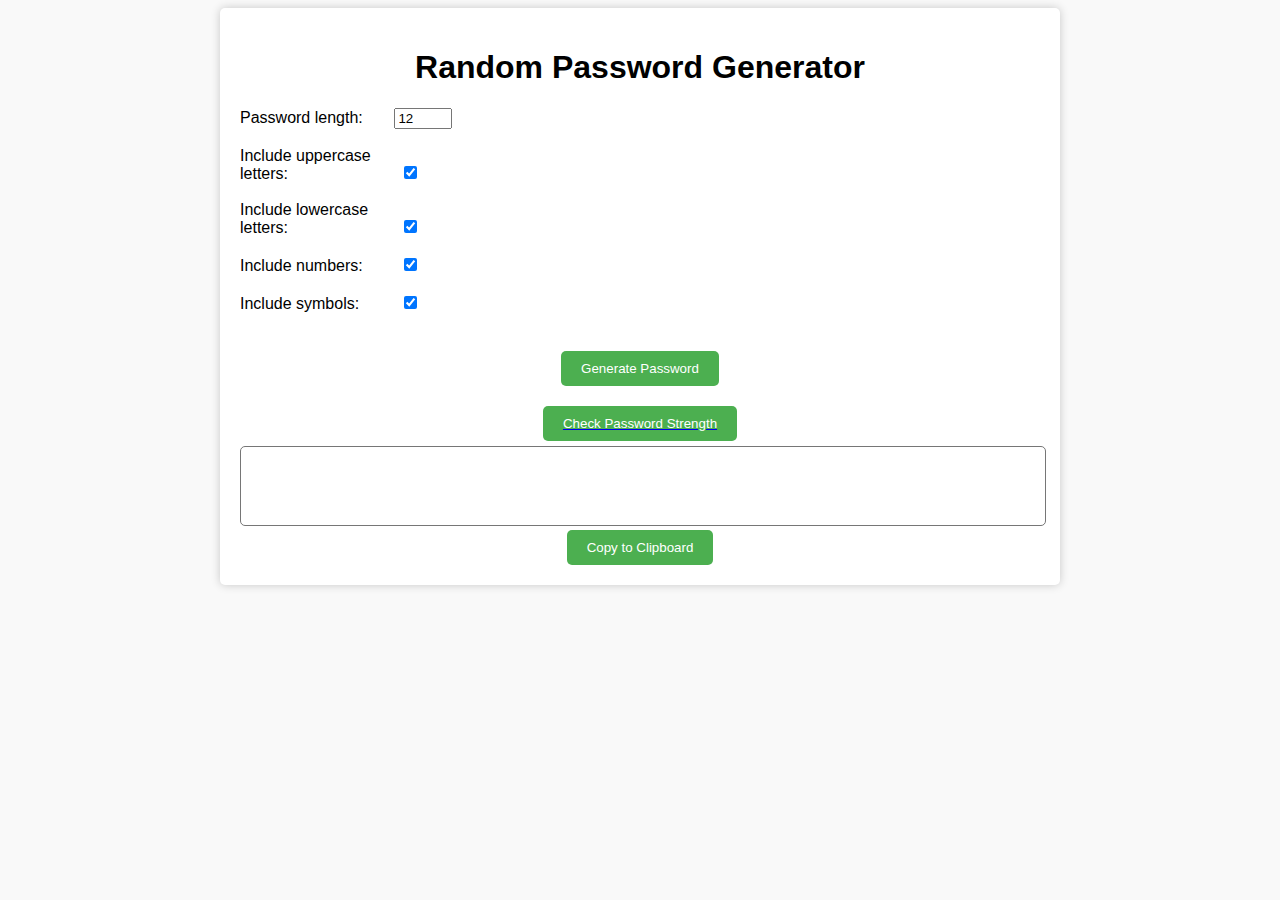
<file: index.html>
<!DOCTYPE html>
<html lang="en">
<head>
    <meta charset="UTF-8">
    <title>Generator silnego hasła</title>
    <link rel="stylesheet" href="style.css">
</head>
<body>
    <div class="container">
        <h1>Random Password Generator</h1>
        <div class="config">
            <label for="length">Password length:</label>
            <input type="number" id="length" name="length" min="6" max="50" value="12">
            <br>
            <br>
            <label for="uppercase">Include uppercase letters:</label>
            <input type="checkbox" id="uppercase" name="uppercase" checked>
            <br>
            <br>
            <label for="lowercase">Include lowercase letters:</label>
            <input type="checkbox" id="lowercase" name="lowercase" checked>
            <br>
            <br>
            <label for="numbers">Include numbers:</label>
            <input type="checkbox" id="numbers" name="numbers" checked>
            <br>
            <br>
            <label for="symbols">Include symbols:</label>
            <input type="checkbox" id="symbols" name="symbols" checked>
            <br>
            <br>
            <button id="generate-btn" onclick="generatePassword()">Generate Password</button>
            <a href="strength/index.html"><button id="strength-btn">Check Password Strength</button></a>
        </div>
        <div class="result">
            <textarea id="password" readonly></textarea>
            <button id="copy-btn" onclick="copyPassword()">Copy to Clipboard</button>
        </div>
    </div>
    <script src="script.js"></script>
</body>
</html>
</file>
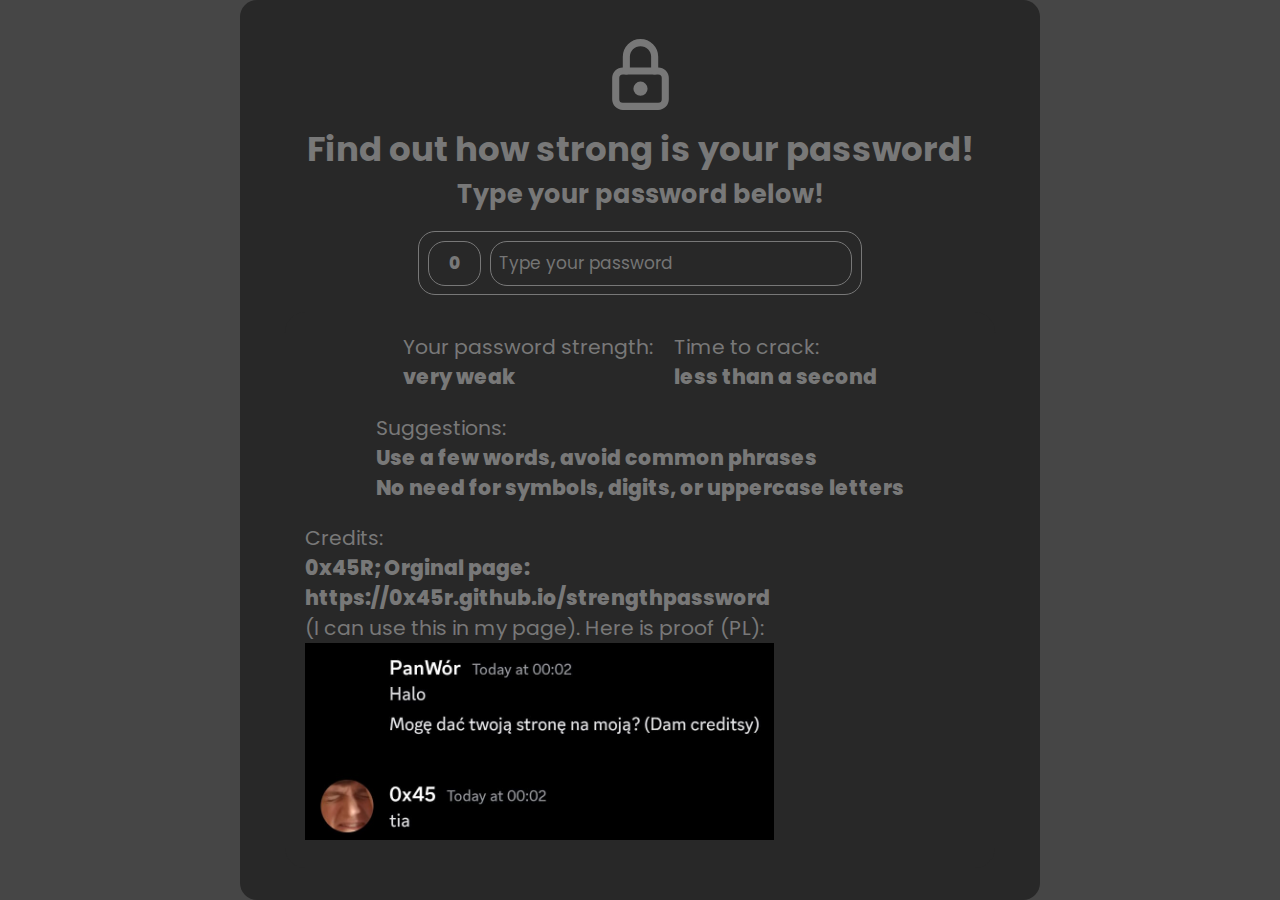
<file: strength/index.html>
<!DOCTYPE html>
<html>
  <head>
    <script type="text/javascript" src="js/modules/zxcvbn.js"></script>
    <script src="js/script.js" defer></script>
    <link rel="stylesheet" href="css/style.css">
    <meta name="viewport" content="width=device-width, initial-scale=1" >
    <meta charset="UTF-8">
    <title>Password Strength</title>
  </head>
  <body>
    <main>
      <div class="tool-description">       
        <svg xmlns="http://www.w3.org/2000/svg" class="lock-icon" viewBox="0 0 24 24" stroke-width="2" stroke="currentColor" fill="none" stroke-linecap="round" stroke-linejoin="round">
         <path stroke="none" d="M0 0h24v24H0z" fill="none"></path>
         <path d="M5 11m0 2a2 2 0 0 1 2 -2h10a2 2 0 0 1 2 2v6a2 2 0 0 1 -2 2h-10a2 2 0 0 1 -2 -2z"></path>
         <path d="M12 16m-1 0a1 1 0 1 0 2 0a1 1 0 1 0 -2 0"></path>
         <path d="M8 11v-4a4 4 0 0 1 8 0v4"></path>
      </svg>
        <h1>Find out how strong is your password!</h1>
        <h2>Type your password below!</h2>
      </div>

      <div class="password-input-container">
        <p class="password-characters">0</p>
        <input type="text" class="password-input" placeholder="Type your password"></input>
      </div>

      <div class="password-description">
        <div class="password-strength-container">
          <p>Your password strength:</p>
          <p class="password-strength bold">very weak</p>
        </div>
        <div class="password-time-to-crack-container">
          <p>Time to crack:</p>
          <p class="password-time-to-crack bold">less than a second</p>
        </div>
        <div class="password-suggestions-container">
          <p>Suggestions:</p>
          <p class="password-suggestions bold">Add some more shit</p>
        </div>
        <div class="credits">
          <p>Credits:</p>
          <p class="credits bold">0x45R; Orginal page: https://0x45r.github.io/strengthpassword</p>
          <p>(I can use this in my page). Here is proof (PL):</p>
          <img id="proof" src="proof.jpeg">
        </div>
      </div>
    </main>
  </body>
</html>
</file>
<file: style.css>
body {
    background-color: #F9F9F9;
    font-family: Arial, sans-serif;
}

.container {
    max-width: 800px;
    margin: 0 auto;
    padding: 20px;
    background-color: #FFFFFF;
    border-radius: 5px;
    box-shadow: 0 0 10px rgba(0, 0, 0, 0.2);
}

h1 {
    text-align: center;
}

.config label, .result label {
    display: inline-block;
    width: 150px;
}

.config input[type=number] {
    width: 50px;
}

.config input[type=checkbox] {
    margin-left: 10px;
}

.config button {
    display: block;
    margin: 20px auto 0;
    padding: 10px 20px;
    background-color: #4CAF50;
    color: #FFFFFF;
    border: none;
    border-radius: 5px;
    cursor: pointer;
}

.result textarea {
    width: 100%;
    height: 100%;
    margin-top: 5px;
    padding-top: 10px;
    text-align: center;
    border-radius: 5px;
    resize: none;
    font-size: 28px;
}

.result button {
    display: block;
    margin: 0 auto;
    padding: 10px 20px;
    background-color: #4CAF50;
    color: #FFFFFF;
    border: none;
    border-radius: 5px;
    cursor: pointer;
}
</file>
<file: strength/css/style.css>
@import url('https://fonts.googleapis.com/css2?family=Poppins:wght@300;700&display=swap');

*{
  margin: 0;
  padding: 0;
  box-sizing: border-box;
}

.password-input{
  background-color: var(--darker-background-color);
}

main{
  padding: 5vmin;
  background-color: var(--darker-background-color);
  border-radius: 1em;  overflow-x: hidden;
  display: flex;
  justify-content: center;
  align-items: center;
  flex-flow: column nowrap;
  gap: 1em;
  min-width: 350px;
  max-width: 800px;
  height: 100%;
}

.tool-description{
  text-align: center;
}

.lock-icon{
  color: var(--foreground-color);
  width: 5em;
}

.password-input-container{
  border-radius: 1em;
  padding: .5em;
  display: flex;
  gap: .5em;
  border: 1px solid;
  font-weight: 800;
}

.password-characters{
  padding: .5em;
  width: 5ch;
  align-items: center;
  justify-content: center;
  border-radius: 1em;
  display: flex;
  gap: 1em;
  border: 1px solid var(--foreground-color);
  font-weight: 800;
}

.password-input{
  all: inherit;
  padding: .5em;
  min-width: 50px;
  width: 100%;
}

.password-input::placeholder{
  font-weight: initial;
}

.password-description{
  padding: 1em;
  background-color: var(--darker-background-color);
  border-radius: 1em;
  display: flex;
  align-items: center;
  flex-flow: row wrap;
  gap: 1em;
  font-size: 1.2em;
  max-width: 80vmax;
  justify-content: center;
}

.bold{
  font-weight: 800;
}

body{
  width: 100vw;
  height: 100vh;
  display: flex;
  flex-flow: column nowrap;
  justify-content: center;
  align-items: center;
  overflow: hidden;

  font-size: 17px;

  font-family: "Poppins";

  --warning-foreground-color: rgb(255,216,0);
  --foreground-color: rgb(120,120,120);
  --darker-foreground-color: rgb(80,80,80);
  --background-color: rgb(70,70,70);
  --darker-background-color: rgb(40,40,40);
  --darkest-background-color: rgb(20,20,20);

  color: var(--foreground-color);
  background-color: var(--background-color);
}

#proof {
  max-width: 70%;
}
</file>
